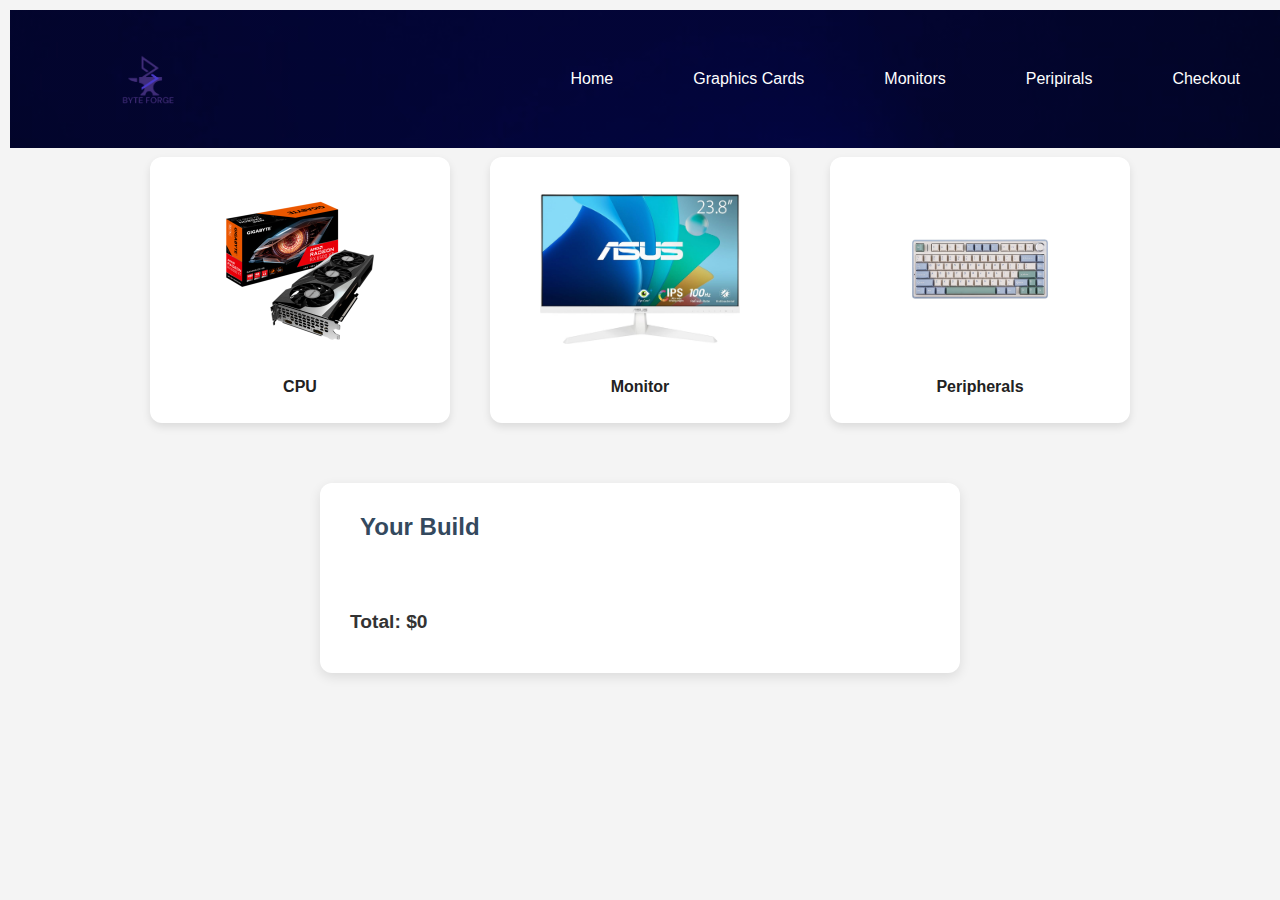
<file: BuildOwnPC.html>
<!DOCTYPE html>
<html lang="en">
<head>
  <meta charset="UTF-8" />
  <title>Build Your Own PC</title>
  <link rel="stylesheet" href="pcbuild.css" />
  <link rel="shortcut icon" type="x-icon" href="image/logoo.png">
</head>
<body>

  <header>
    <div class="logo-container">
      <img src="image/logoo.png" alt="Logo" class="logo" />
      <ul class="nav-links">
        <li><a href="index.html">Home</a></li>
        <li><a href="graphics-card.html">Graphics Cards</a></li>
        <li><a href="monitors.html">Monitors</a></li>
        <li><a href="peripirals.html">Peripirals</a></li>
        <li><a href="checkout.html">Checkout</a></li>
      </ul>
    </div>
  </header>

  <h1>Build Your Own PC</h1>

  <!-- Product Grid -->
  <div class="grid">
    <div class="item" onclick="selectPart(this, 'CPU', 'AMD RX 6500 XT, 4GB GDDR6, 2.6 GHz', 350)">
      <img src="image/Rx6500Xt.png" alt="CPU" />
      <p>CPU</p>
    </div>

    <div class="item" onclick="selectPart(this, 'Monitor', 'ASUS 24\' Full HD IPS, 75Hz', 200)">
      <img src="image/Asus.jpg" alt="Monitor" />
      <p>Monitor</p>
    </div>

    <div class="item" onclick="selectPart(this, 'Peripherals', 'AULA F755 Mechanical Keyboard', 100)">
      <img src="image/AulaF755.webp" alt="Peripherals" />
      <p>Peripherals</p>
    </div>
  </div>

  <!-- Summary -->
  <div class="summary">
    <h2>Your Build</h2>
    <ul id="build-list"></ul>
    <h3 id="total">Total: $0</h3>
  </div>

  <!-- JavaScript -->
  <script>
    const build = {};
    let totalPrice = 0;

    function selectPart(element, partType, specs, price) {
      const list = document.getElementById('build-list');

      if (build[partType]) {
        element.classList.remove('selected');
        delete build[partType];
        totalPrice -= price;

        const listItems = document.querySelectorAll('#build-list li');
        listItems.forEach((li) => {
          if (li.dataset.part === partType) {
            li.remove();
          }
        });
      } else {
        element.classList.add('selected');
        build[partType] = { specs, price };
        totalPrice += price;

        const li = document.createElement('li');
        li.dataset.part = partType;
        li.textContent = `${partType}: ${specs} - $${price}`;
        list.appendChild(li);
      }

      document.getElementById('total').textContent = `Total: $${totalPrice}`;
    }

    // Save build to localStorage before navigating away
    window.addEventListener('beforeunload', () => {
      const buildArray = Object.entries(build).map(([type, data]) => ({
        name: `${type}: ${data.specs}`,
        price: data.price
      }));
      localStorage.setItem('cart', JSON.stringify(buildArray));
    });
  </script>
</body>
</html>
</file>
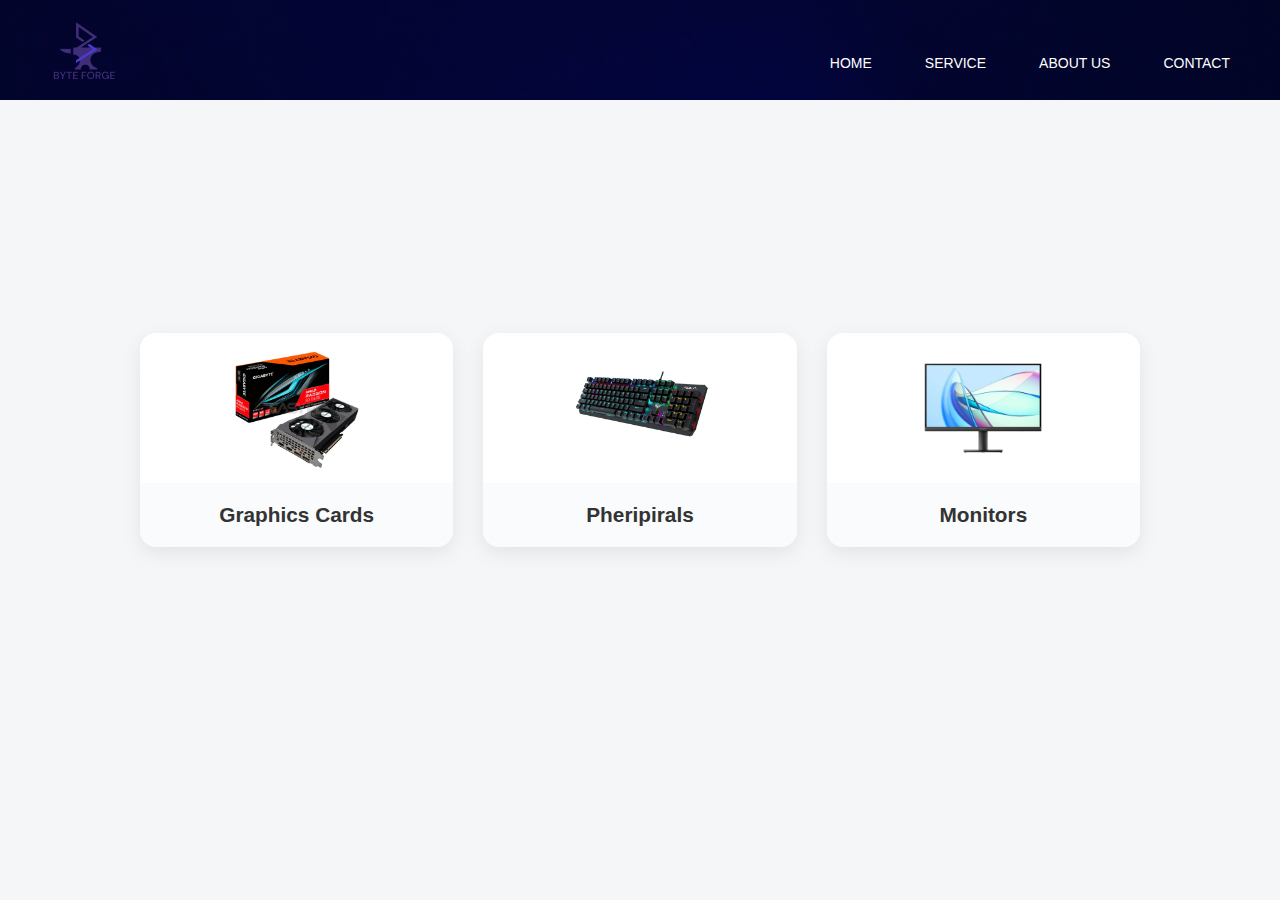
<file: cart.html>
<!DOCTYPE html>
<html lang="en">
<head>
  <meta charset="UTF-8" />
  <meta name="viewport" content="width=device-width, initial-scale=1.0"/>
  <link href="https://fonts.googleapis.com/css2?family=Noto+Sans:wght@400;700&display=swap" rel="stylesheet">
  <link rel="shortcut icon" type="x-icon" href="image/logoo.png">
  <title>ByteForge</title>
  <style>
    * {
      box-sizing: border-box;
      margin: 0;
      padding: 0;
    }

    body {     
    font-family: 'Segoe UI', sans-serif;
    background-color: #f4f6f8;
    padding: 130px 40px 40px; /* Increased top padding */
    color: #333

    }

    
  .center-wrapper {
  display: flex;
  justify-content: center;
  align-items: center;
  min-height: calc(80vh - 100px); /* Adjust if your header is taller */
  padding: 20px;
}

.categories {
  display: grid;
  grid-template-columns: repeat(auto-fit, minmax(220px, 1fr));
  gap: 30px;
  max-width: 1000px;
  width: 100%;
  justify-content: center;
}

.category {
  text-decoration: none;
  display: block;
  color: inherit;
  background-color: #ffffff;
  border-radius: 16px;
  overflow: hidden;
  box-shadow: 0 6px 20px rgba(0,0,0,0.08);
  transition: transform 0.3s ease, box-shadow 0.3s ease;
  cursor: pointer;
}

.category:hover {
  transform: translateY(-8px);
  box-shadow: 0 10px 30px rgba(0,0,0,0.15);
}

.category img {
  width: 100%;
  height: 150px;
  object-fit: contain;
  display: block;
}

.category h3 {
  padding: 20px;
  font-size: 1.3rem;
  text-align: center;
  background-color: #f9fbfc;
}

    
/* General header styling */
    header {
    position: fixed;
    top: 0;
    left: 0;
    width: 100%;
    background-color: #ffffff;
    padding: 20px 50px;
    background-image: linear-gradient(rgba(4,9,30,0.5), rgba(4,9,30,0.5)), url(image/setup.jpg);
    z-index: 1000;

}

/* Container for logo and nav */
    .logo-container {
    display: flex;
    justify-content: space-between; 
    align-items: center;
    }


    .logo {
    height: 60px;
    }


    .nav-links {
    list-style: none;
    display: flex;
    gap: 3px;
    }
    .nav-links li{
        margin-left: 50px;
        font-size: 14px;
        font-family: 'Noto sans JP';
    }

    .nav-links li a {
    text-decoration: none;
  color: #fff;
  font-weight: 500;
  transition: color 0.3s ease;
  position: relative;
}

    .nav-links li a::after {
  content: '';
  display: block;
  width: 100%;
  height: 2px;
  background-color: white;
  position: absolute;
  left: 0;
  bottom: -5px; 
  transform: scaleX(0); 
  transition: transform 0.3s ease; 
}

.nav-links li a:hover {
  color: #ffffff;
}

.nav-links li a:hover::after {
  transform: scaleX(1);
}

    ul {
        float: left;
        display: flex;
        justify-content: center;
        align-items: center;
    }
    ul li{
        list-style: none;
        margin-left: 100px;
        margin-top: 27px;
        font-size: 14px;
    }
    ul li a{
        text-decoration: none;
        color: black;
        font-family: Arial;
        font-weight: bold;
        transition: 0.4 ease-in-out;
    }

  </style>
</head>
<body>
<header>
  <div class="logo-container">
    <img src="image/logoo.png" alt="BYTE FORGE" class="logo">
    <ul class="nav-links">
      <li><a href="index.html">HOME</a></li>
      <li><a href="BuildOwnPC.html">SERVICE</a></li>
      <li><a href="aboutus.html">ABOUT US</a></li>
      <li><a href="contact.html">CONTACT</a></li>
    </ul>
  </div>
</header>

<!-- Wrapper for centering -->
<div class="center-wrapper">
  <div class="categories">
    <div class="category">
      <a href="graphics-card.html" class="category">
        <img src="image/Rx6600.webp" alt="Graphics Card">
        <h3>Graphics Cards</h3>
      </a>
    </div>

    <div class="category">
      <a href="peripirals.html" class="category">
        <img src="image/AulaF2066.webp" alt="RAM">
        <h3>Pheripirals</h3>
      </a>
    </div>

    <div class="category">
      <a href="monitors.html" class="category">
        <img src="image/MonitorPage.webp" alt="monitor">
        <h3>Monitors</h3>
      </a>
    </div>
  </div>
</div>

    
  <script>

    var navLinks = document.getElementById("navLinks");
    function showMenu() {
        navLinks.style.right = "0";
    }
    function hideMenu() {
        navLinks.style.right = "-200px";
    }


</script>

    
</body>
</html>
</file>
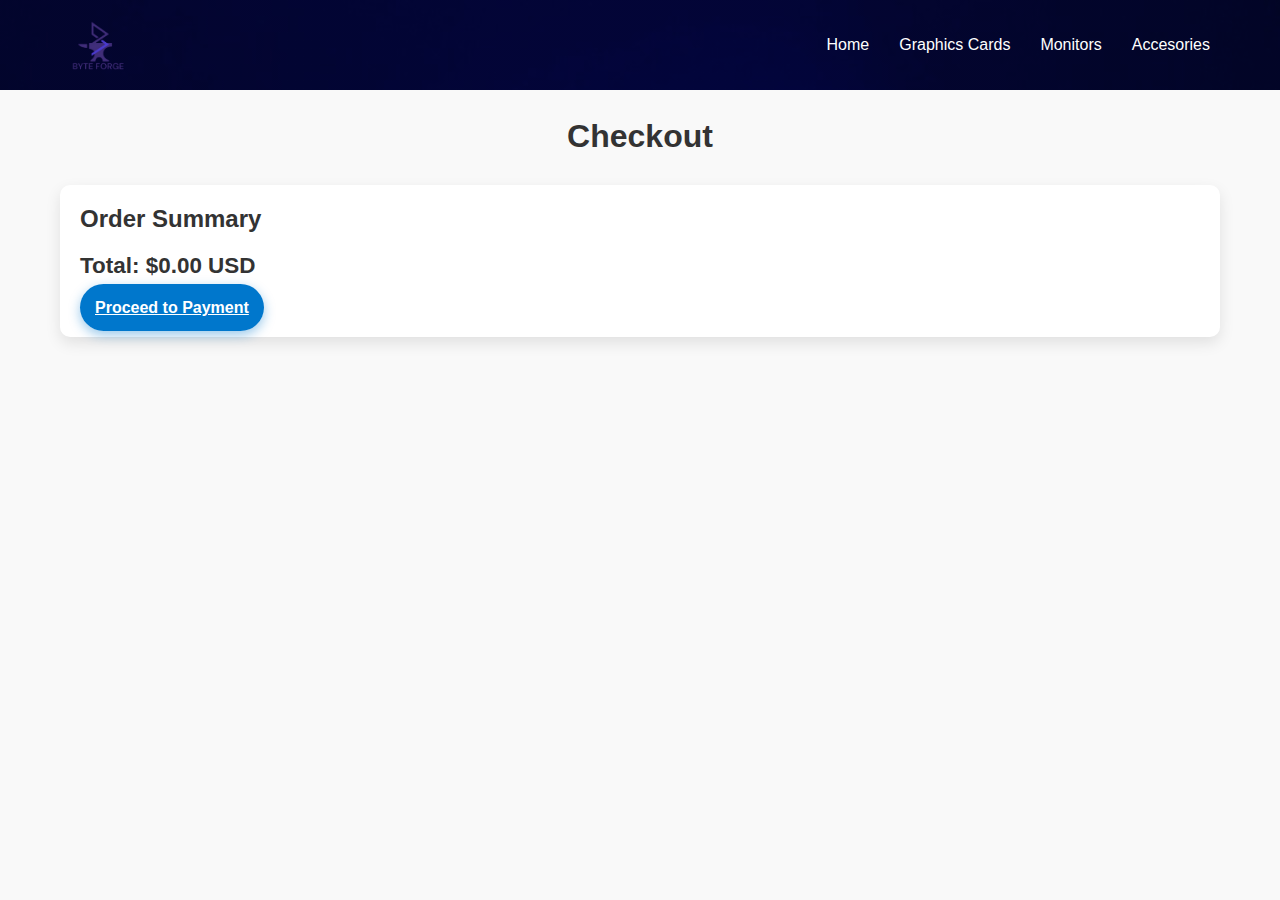
<file: checkout.html>
z
<!DOCTYPE html>
<html lang="en">
<head>
    <meta charset="UTF-8">
    <title>Checkout</title>
    <link rel="shortcut icon" type="x-icon" href="image/logoo.png">
    <link rel="stylesheet" href="checkout_style.css">
    
</head>
<body>
    <header>
        <div class="logo-container">
            <img src="image/logoo.png" alt="Logo" class="logo">
            <ul class="nav-links">
                <li><a href="index.html">Home</a></li>
                <li><a href="graphics-card.html">Graphics Cards</a></li>
                <li><a href="monitors.html">Monitors</a></li>
                <li><a href="peripirals.html">Accesories</a></li>
            </ul>
        </div>
    </header>

<main>
    <h1>Checkout</h1>
    <div class="checkout-summary">
        <h2>Order Summary</h2>
        <div class="order-items"></div>
        <div class="total-price">
            <h3>Total: $<span id="total-amount">0.00</span> USD</h3>
        </div>
        <a href="payment.html" class="checkout-button">Proceed to Payment</a>

    </div>
</main>

<script>
    function completeCheckout() {
        localStorage.removeItem('cart');
        window.location.href = 'payment.html';
    }
</script>


<script>
    function renderOrderItems() {
        const orderItemsContainer = document.querySelector('.order-items');
        const totalAmountElement = document.getElementById('total-amount');
        let cart = JSON.parse(localStorage.getItem('cart')) || [];
        let totalAmount = 0;

        orderItemsContainer.innerHTML = ''; // Clear previous items

        cart.forEach((item, index) => {
            const itemElement = document.createElement('div');
            itemElement.classList.add('order-item');
            itemElement.innerHTML = `
                <p>${item.name}</p>
                <p>$${item.price.toFixed(2)} USD</p>
                <button class="remove-item" data-index="${index}">Remove</button>
            `;
            orderItemsContainer.appendChild(itemElement);
            totalAmount += item.price;
        });

        totalAmountElement.textContent = totalAmount.toFixed(2);

        // Add event listeners to remove buttons
        document.querySelectorAll('.remove-item').forEach(button => {
            button.addEventListener('click', function () {
                const index = this.getAttribute('data-index');
                cart.splice(index, 1);
                localStorage.setItem('cart', JSON.stringify(cart));
                renderOrderItems(); // Re-render after removal
            });
        });
    }

    document.addEventListener('DOMContentLoaded', renderOrderItems);
</script>






</body>
</html>
</file>
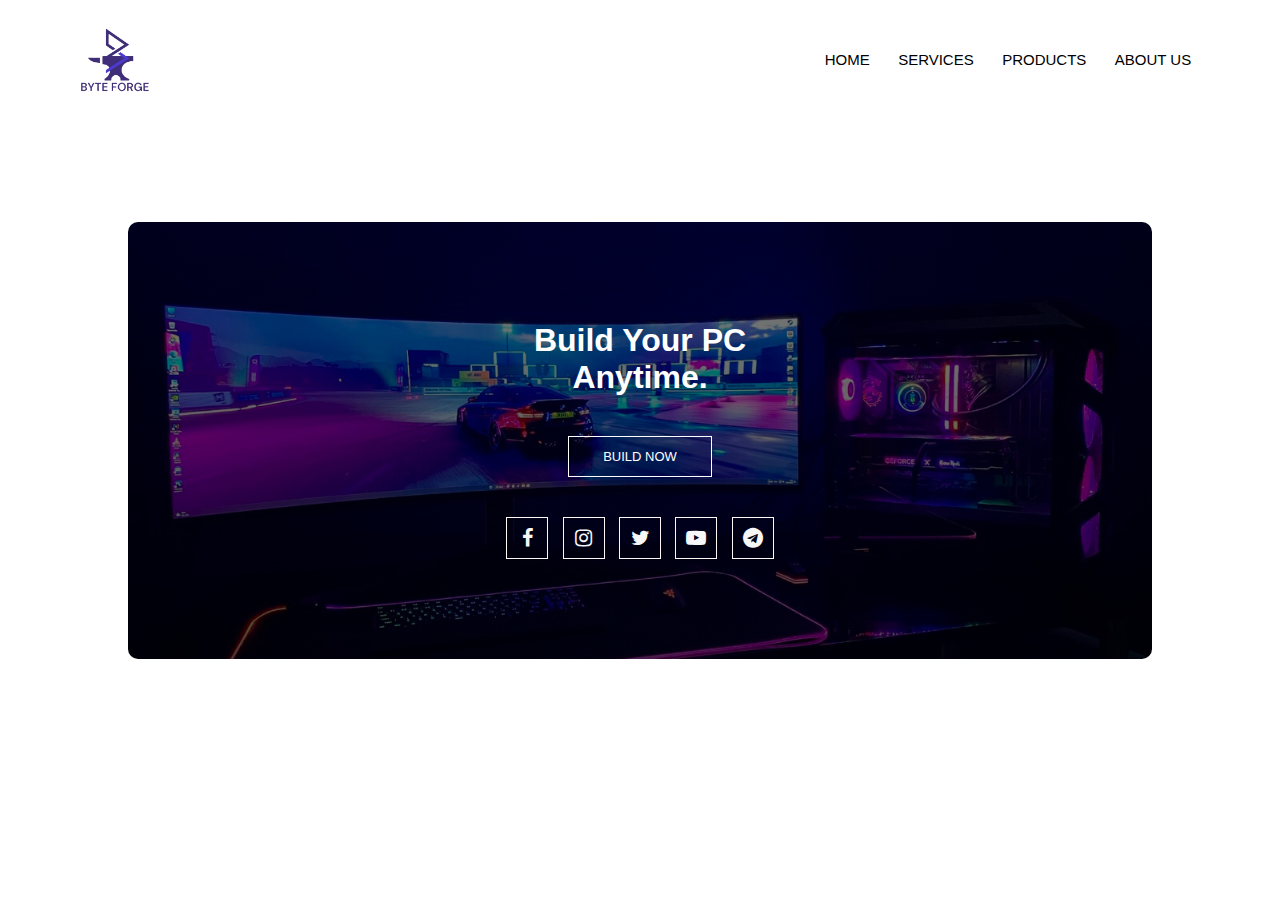
<file: contact.html>
<!DOCTYPE html>
<html lang="en">
<head>
    <meta charset="UTF-8">
    <meta name="viewport" content="width=device-width, initial-scale=1.0">
    <link href="https://fonts.googleapis.com/css2?family=Poppins:ital,wght@1,200&display=swap" rel="stylesheet">
    <link rel="stylesheet" href="https://stackpath.bootstrapcdn.com/font-awesome/4.7.0/css/font-awesome.min.css">
    <link rel="shortcut icon" type="x-icon" href="image/logoo.png">
    <title>CONTACT</title>
</head>
<body class="index-page">
    <section class="header">
        <nav>
            <a href="index.html"><img src="image/logoo.png"></a>
            <div class="nav-links" id="navLinks">
                <i class="fa fa-times" onclick="hideMenu()" aria-hidden="true"></i>
                <ul>
                    <li><a href="index.html">HOME</a></li>
                    <li><a href="BuildOwnPC.html">SERVICES</a></li>
                    <li><a href="cart.html">PRODUCTS</a></li>
                    <li><a href="aboutus.html">ABOUT US</a></li>
                </ul>
            </div>
            <i class="fa fa-bars" onclick="showMenu()" aria-hidden="true"></i>
        </nav>



<!-- ---call--- -->

<section class="cta">
    <h1>Build Your PC <br>Anytime.</h1>
    <a href="cart.html" class="hero-btn">BUILD NOW</a>
    <div class="social-link">
        <a href="" target="_blank"><i class="fa fa-facebook"></i></a></i>
        <a href="" target="_blank"><i class="fa fa-instagram"></i></a></i>
        <a href="" target="_blank"><i class="fa fa-twitter"></i></a></i>
        <a href="" target="_blank"><i class="fa fa-youtube-play"></i></a></i>
        <a href="" target="_blank"><i class="fa fa-telegram"></i></a></i>
        
    </div>
</section>

<style>
*
{
    margin: 0;
    padding: 0;
    font-family: 'Noto Sans JP', sans-serif;

}

nav
{
    display: flex;
    padding: 2% 6%;
    justify-content: space-between;
    align-items: center;
}

nav img
{
    width: 75px;
}

.nav-links
{
    flex: 1;
    text-align: right;
}

.nav-links ul li
{
    list-style: none;
    display: inline-block;
    padding: 8px 12px;
    position: relative;
}

.nav-links ul li a{
    color: #000000;
    text-decoration: none;
    font-size: 15px;
}

.nav-links ul li::after
{
    content: '';
    width: 0%;
    height: 2px;
    background: #070606;
    display: block;
    margin: auto;
    transition: 0.5s;
}

.nav-links ul li:hover::after
{
    width: 100%;
}

.text-box
{
    width: 90%;
    color: #080808;
    position: absolute;
    top: 50%;
    left: 50%;
    transform: translate(-50%, -50%);
    text-align: center;
}

.text-box h1
{
    font-size: 60px;
    font-weight: bold;
}
.text-box p
{
    margin: 10px 0 40px;
    font-size: 15px;
    color: #fff;
}

.hero-btn
{
    display: inline-block;
    text-decoration: none;
    color: #fff;
    border: 1px solid #fff;
    padding: 12px 34px;
    font-size: 13px;
    background: transparent;
    position: relative;
    cursor: pointer;
    animation: bounce 1s infinite;
}

@keyframes bounce{
    0%, 100%{
        transform: translateY(0);
    }
    50%{
        transform: translateY(-15px);
    }
}

.hero-btn:hover
{
    border: 1px solid #e9e7e7;
    background-color: #e6d9d9;
    color: black;
}

nav .fa {
    display: none;
}


@media(max-width: 700px)
{
    .text-box h1
    {
        font-size: 20px;
    }
    .nav-links ul li
    {
        display: block;
    }
    .nav-links
    {
        position: absolute;
        background: black;
        height: 100vh;
        width: 200px;
        top: 0;
        right: -200px;
        text-align: left;
        z-index: 2;
        transition: 1s;
    }
    nav .fa
    {
        display: block;
        color: #fff;
        margin: 10px;
        font-size: 22px;
        cursor: pointer;
    }
    .nav-links ul
    {
        padding: 30px;
    }
}

.cta
{
    margin: 100px auto;
    width: 80%;
    background-image: linear-gradient(rgba(0,0,0,0.5), rgba(0,0,0,0.7)), url(image/setup.jpg);
    background-position: center;
    background-size: cover;
    border-radius: 10px;
    text-align: center;
    padding: 100px 0;
}

.cta h1
{
    color: #fff;
    margin-bottom: 40px;
    padding: 0;
}

@media (max-width: 700px)
{
    .cta h1
    {
        font-size: 24px;
    }
}

/*footer*/

#footer {
    padding: 100px 0 20px;
    background: #111111ef;
    position: relative;
}

.footer-row {
    width: 80%;
    margin: 0 auto;
    display: flex;
    justify-content: space-between;
    flex-wrap: wrap;
}


.footer-row h1 {
    margin: 10px 0;
}

.footer-row p {
    line-height: 35px;
}


.footer-img {
    max-width: 370px;
    opacity: 0.1;
    position: absolute;
    left: 50%;
    top: 35%;
    transform: translate(-50%,-50%);
}

.social-link {
    text-align: center;
}
.social-link .fa {
    height: 40px;
    width: 40px;
    font-size: 20px;
    line-height: 40px;
    border: 1px solid rgb(255, 246, 246);
    margin: 40px 5px 0;
    color: rgb(247, 247, 247);
    cursor: pointer;
    transition: 0.5s;
}

.social-link .fa:hover {
    background: rgb(255, 254, 254);
    color: #000000;
    transform: translateY(-7px);
}

.social-link p{
    font-size: 12px;
    margin: 20px;
}

@media screen and (max-width: 770px) {

    .footer-left, .footer-right {
        flex-basis: 100%;
        font-size: 14px;
    }
    .footer-img {
        top: 25%;
    }
}

/* ---about us---- */

.sub-header
{
    height: 50vh;
    width: 100%;
    background-image: linear-gradient(rgba(4,9,30,0.7), rgba(4,9,30,0.7)), url(image/sub.jpg);
    background-position: center;
    background-size: cover;
    text-align: center;
    color: #000000;
}

.sub-header h1
{
    margin-top: 50px;
}

.about-us
{
    width: 80%;
    margin: auto;
    padding-top: 80px;
    padding-bottom: 50px;
}

.about-col
{
    flex-basis: 48%;
    padding: 30px 2px;
}

.about-col img
{
    width: 100%;
}

.about-col h1
{
    padding-top: 0;
}

.about-col p
{
    padding: 15px 0 25px;
}

.red-btn
{
    border: 1px solid #000000;
    background: transparent;
    color: #000000;
}

.red-btn:hover
{
    color: #000000;

}


/* ----sub header 1---- */

.sub-header
{
    height: 50vh;
    width: 100%;
    background-image: linear-gradient(rgba(4,9,30,0.7), rgba(4,9,30,0.7)), url(image/sub.jpg);
    background-position: center;
    background-size: cover;
    text-align: center;
    color: #000000;
}

.sub-header h1
{
    margin-top: 50px;
}

.about-us
{
    width: 80%;
    margin: auto;
    padding-top: 80px;
    padding-bottom: 50px;
}

.about-col
{
    flex-basis: 48%;
    padding: 30px 2px;
}

.about-col img
{
    width: 100%;
}

.about-col h1
{
    padding-top: 0;
}

.about-col p
{
    padding: 15px 0 25px;
}

.red-btn
{
    border: 1px solid #000000;
    background: transparent;
    color: #000000;
}

.red-btn:hover
{
    color: #000000;

}
</style>

<!--footer-->

    
    
<!-- javascrip -->
    <script>

        var navLinks = document.getElementById("navLinks");
        function showMenu() {
            navLinks.style.right = "0";
        }
        function hideMenu() {
            navLinks.style.right = "-200px";
        }
    </script>
</body>
</html>
</file>
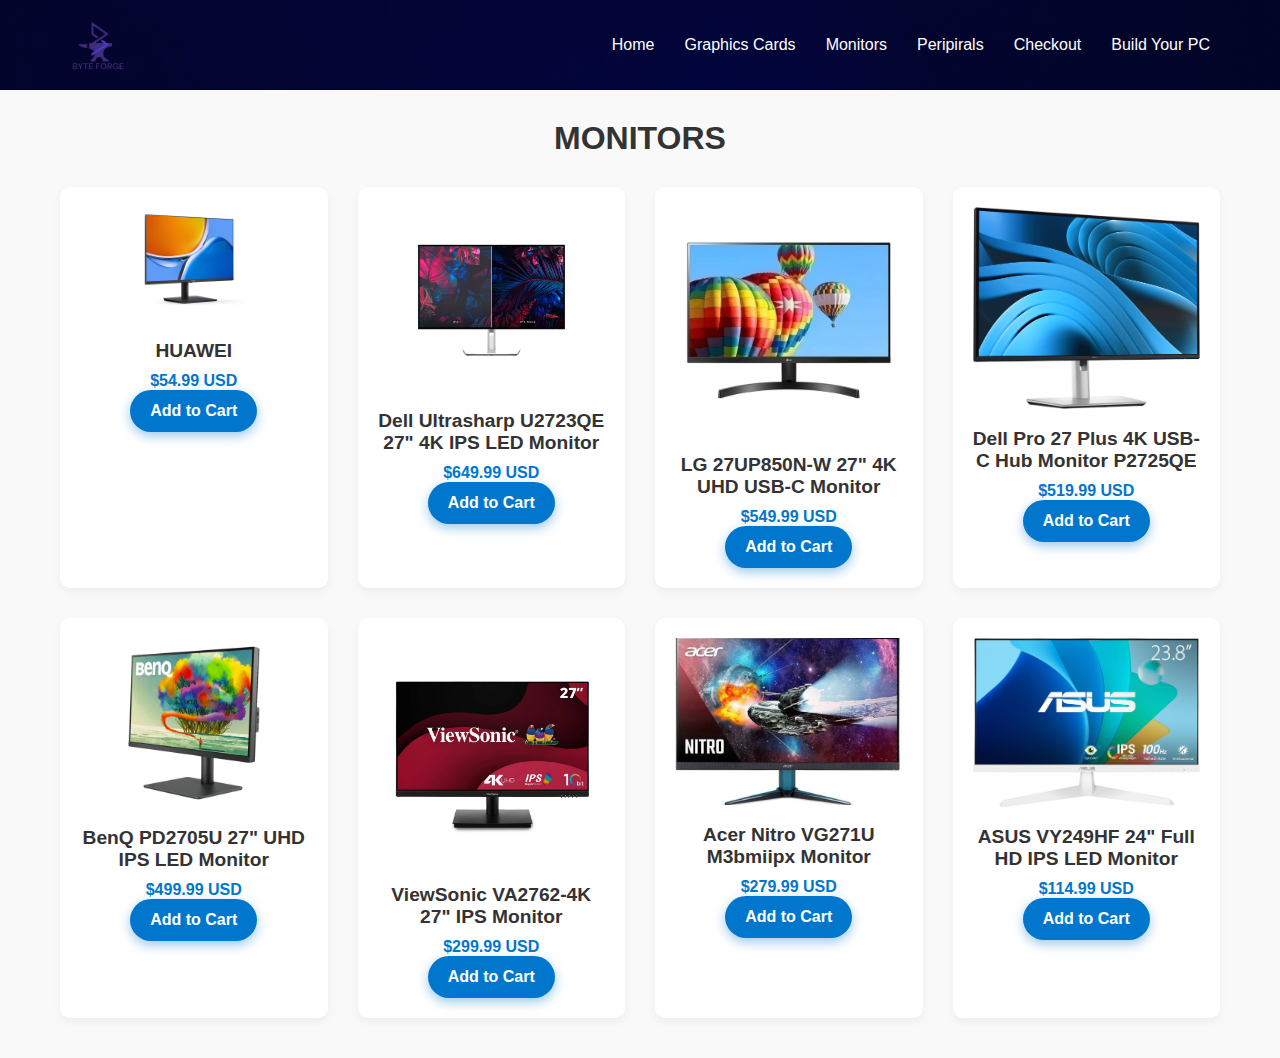
<file: monitors.html>
<!DOCTYPE html>
<html lang="en">
<head>
    <meta charset="UTF-8">
    <title>Accessories</title>
    <link rel="stylesheet" href="peripirals.css">
    <link rel="shortcut icon" type="x-icon" href="image/logoo.png">
</head>
<body>
    <header>
        <div class="logo-container">
            <img src="image/logoo.png" alt="Logo" class="logo">
            <ul class="nav-links">
                <li><a href="cart.html">Home</a></li>
                <li><a href="graphics-card.html">Graphics Cards</a></li>
                <li><a href="monitors.html">Monitors</a></li>
                <li><a href="peripirals.html">Peripirals</a></li>
                <li><a href="checkout.html">Checkout</a></li>
                <li><a href="BuildOwnPC.html">Build Your PC</a></li>
            </ul>
        </div>
    </header>

    <main>
        <h1>MONITORS</h1>
        <div class="product-grid">
            <div class="product-accessories">
                <img src="image/Huawei.jpg" alt="monitor 1">
                <h3>HUAWEI</h3>
                <p>$54.99 USD</p>
                <button class="add-to-cart" data-product-name="HUAWEI" data-product-price="54.99">Add to Cart</button>
            </div>
            <div class="product-accessories">
                <img src="image/DellUltraSharp.jpg" alt="monitor 2">
                <h3>Dell Ultrasharp U2723QE 27&quot; 4K IPS LED Monitor</h3>
                <p>$649.99 USD</p>
                <button class="add-to-cart" data-product-name="Dell Ultrasharp U2723QE" data-product-price="649.99">Add to Cart</button>
            </div>
            <div class="product-accessories">
                <img src="image/LG.webp" alt="monitor 3">
                <h3>LG 27UP850N-W 27&quot; 4K UHD USB-C Monitor</h3>
                <p>$549.99 USD</p>
                <button class="add-to-cart" data-product-name="LG 27UP850N-W" data-product-price="549.99">Add to Cart</button>
            </div>
            <div class="product-accessories">
                <img src="image/DellPro27.jfif" alt="monitor 4">
                <h3>Dell Pro 27 Plus 4K USB-C Hub Monitor P2725QE</h3>
                <p>$519.99 USD</p>
                <button class="add-to-cart" data-product-name="Dell Pro 27 Plus P2725QE" data-product-price="519.99">Add to Cart</button>
            </div>
            <div class="product-accessories">
                <img src="image/BenQ.webp" alt="monitor 5">
                <h3>BenQ PD2705U 27&quot; UHD IPS LED Monitor</h3>
                <p>$499.99 USD</p>
                <button class="add-to-cart" data-product-name="BenQ PD2705U" data-product-price="499.99">Add to Cart</button>
            </div>
            <div class="product-accessories">
                <img src="image/ViewSonic.webp" alt="monitor 6">
                <h3>ViewSonic VA2762-4K 27&quot; IPS Monitor</h3>
                <p>$299.99 USD</p>
                <button class="add-to-cart" data-product-name="ViewSonic VA2762-4K" data-product-price="299.99">Add to Cart</button>
            </div>
            <div class="product-accessories">
                <img src="image/Acer.webp" alt="monitor 7">
                <h3>Acer Nitro VG271U M3bmiipx Monitor</h3>
                <p>$279.99 USD</p>
                <button class="add-to-cart" data-product-name="Acer Nitro VG271U" data-product-price="279.99">Add to Cart</button>
            </div>
            <div class="product-accessories">
                <img src="image/Asus.jpg" alt="monitor 8">
                <h3>ASUS VY249HF 24&quot; Full HD IPS LED Monitor</h3>
                <p>$114.99 USD</p>
                <button class="add-to-cart" data-product-name="ASUS VY249HF" data-product-price="114.99">Add to Cart</button>
            </div>
        </div>
    </main>

    <!-- JavaScript for "Add to Cart" -->
    <script>
        document.querySelectorAll('.add-to-cart').forEach(button => {
            button.addEventListener('click', function () {
                const productName = this.getAttribute('data-product-name');
                const productPrice = parseFloat(this.getAttribute('data-product-price'));

                const cart = JSON.parse(localStorage.getItem('cart')) || [];
                cart.push({ name: productName, price: productPrice });
                localStorage.setItem('cart', JSON.stringify(cart));

                alert(`${productName} added to cart!`);
            });
        });
    </script>
</body>
</html>
</file>
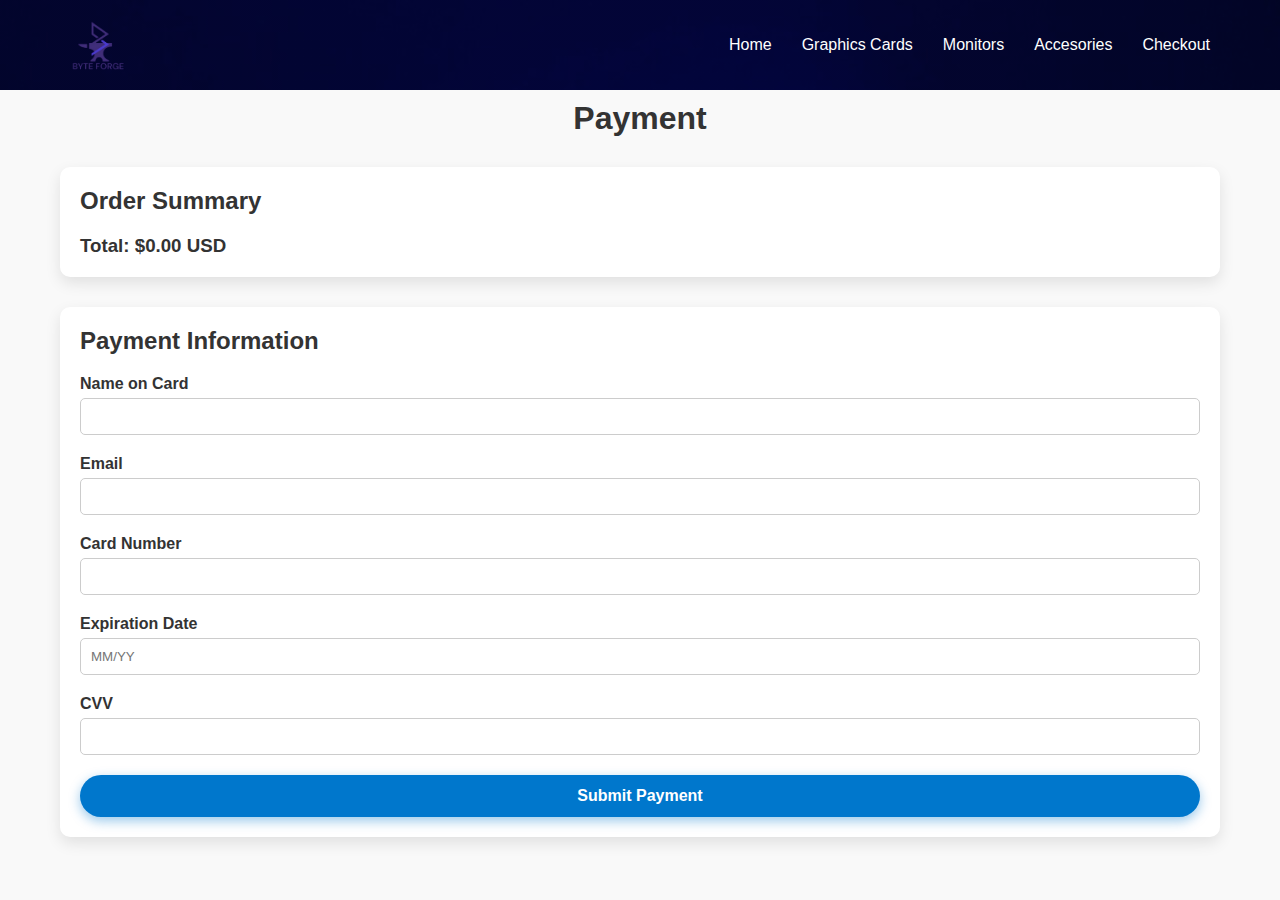
<file: payment.html>
<!DOCTYPE html>
<html lang="en">
<head>
    <meta charset="UTF-8">
    <title>Payment</title>
    <link rel="stylesheet" href="payment_style.css">
    <link rel="shortcut icon" type="x-icon" href="image/logoo.png">
</head>
<body>
    <header>
        <div class="logo-container">
            <img src="image/logoo.png" alt="Logo" class="logo">
            <ul class="nav-links">
                <li><a href="index.html">Home</a></li>
                <li><a href="graphics-card.html">Graphics Cards</a></li>
                <li><a href="monitors.html">Monitors</a></li>
                <li><a href="peripirals.html">Accesories</a></li>
                <li><a href="checkout.html">Checkout</a></li>
            </ul>
        </div>
    </header>

    <main>
        <h1>Payment</h1>
        <div class="payment-summary">
            <h2>Order Summary</h2>
            <div class="order-items"></div>
            <div class="total-price">
                <h3>Total: $<span id="total-amount">0.00</span> USD</h3>
            </div>
        </div>
        <div class="payment-form">
            <h2>Payment Information</h2>
            <form id="payment-form">
                <label for="name">Name on Card</label>
                <input type="text" id="name" name="name" required>
                
                <label for="email">Email</label>
                <input type="email" id="email" name="email" required>
                
                <label for="card-number">Card Number</label>
                <input type="text" id="card-number" name="card-number" required>
                
                <label for="expiration-date">Expiration Date</label>
                <input type="text" id="expiration-date" name="expiration-date" placeholder="MM/YY" required>
                
                <label for="cvv">CVV</label>
                <input type="text" id="cvv" name="cvv" required>
                
                <button type="submit" class="checkout-button">Submit Payment</button>
            </form>
        </div>
    </main>

 <script>
    function renderOrderItems() {
        const orderItemsContainer = document.querySelector('.order-items');
        const totalAmountElement = document.getElementById('total-amount');
        const cart = JSON.parse(localStorage.getItem('cart')) || [];
        let totalAmount = 0;

        cart.forEach(item => {
            const itemElement = document.createElement('div');
            itemElement.classList.add('order-item');
            itemElement.innerHTML = `<p>${item.name}</p><p>$${item.price.toFixed(2)} USD</p>`;
            orderItemsContainer.appendChild(itemElement);
            totalAmount += item.price;
        });

        totalAmountElement.textContent = totalAmount.toFixed(2);
    }

    document.addEventListener('DOMContentLoaded', renderOrderItems);
</script>

</body>
</html>
</file>
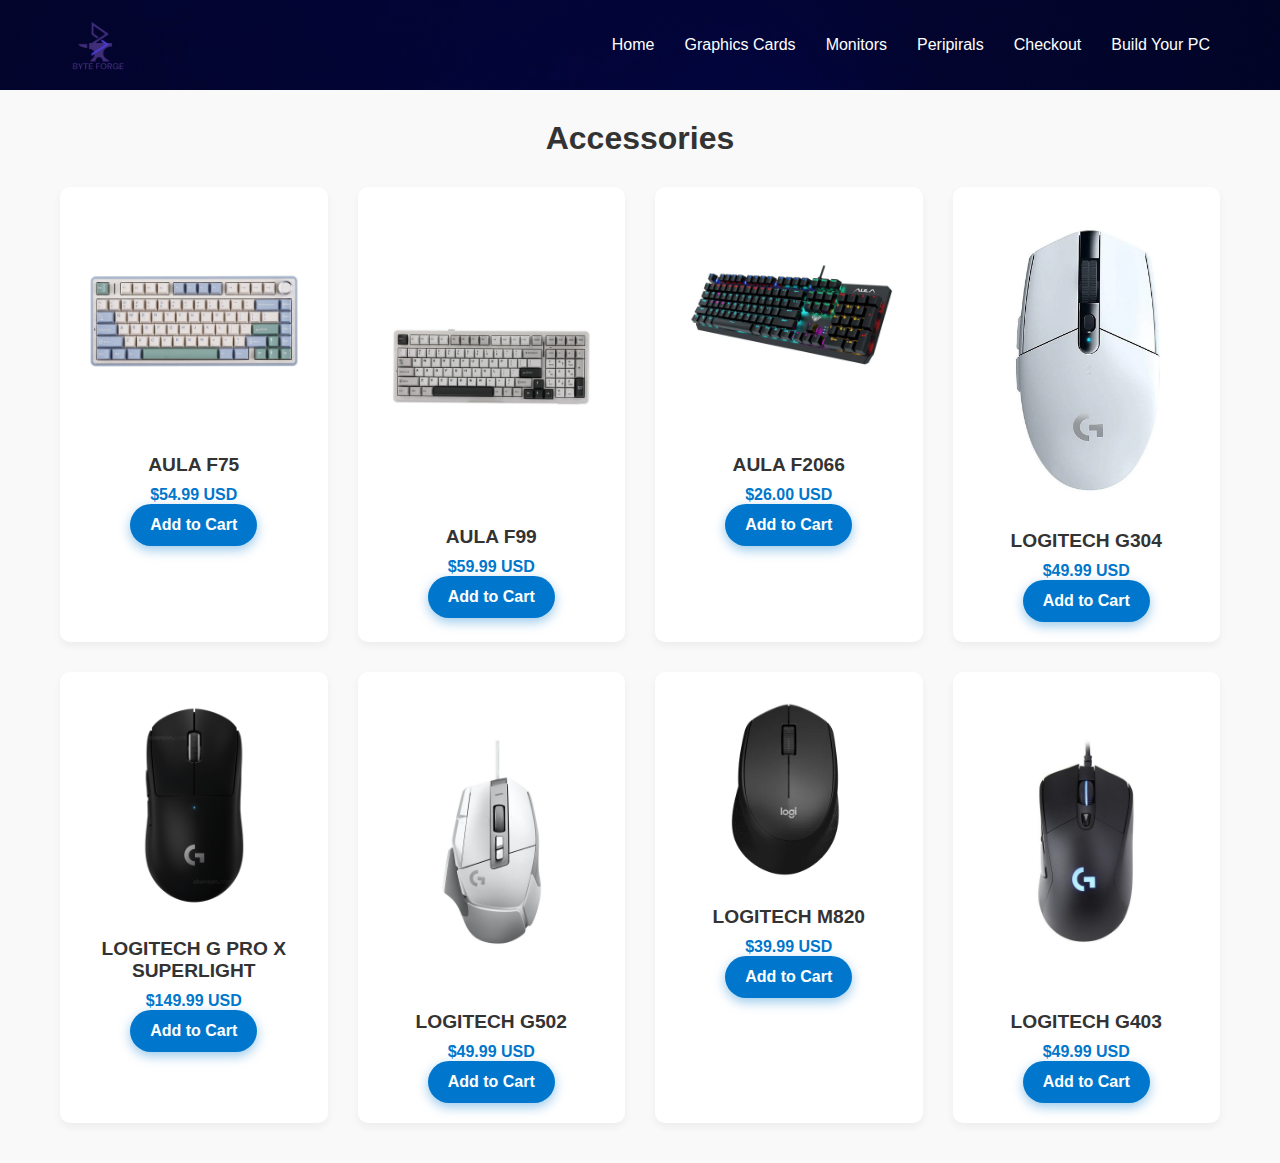
<file: peripirals.html>
<!DOCTYPE html>
<html lang="en">
<head>
    <meta charset="UTF-8">
    <title>Accessories</title>
    <link rel="stylesheet" href="peripirals.css">
    <link rel="shortcut icon" type="x-icon" href="image/logoo.png">
</head>
<body>
    <header>
        <div class="logo-container">
            <img src="image/logoo.png" alt="Logo" class="logo">
            <ul class="nav-links">
                <li><a href="cart.html">Home</a></li>
                <li><a href="graphics-card.html">Graphics Cards</a></li>
                <li><a href="monitors.html">Monitors</a></li>
                <li><a href="peripirals.html">Peripirals</a></li>
                <li><a href="checkout.html">Checkout</a></li>
                <li><a href="BuildOwnPC.html">Build Your PC</a></li>
            </ul>
        </div>
    </header>

    <main>
        <h1>Accessories</h1>
        <div class="product-grid">
            <div class="product-accessories">
                <img src="image/AulaF755.webp" alt="peripherals 1">
                <h3>AULA F75</h3>
                <p>$54.99 USD</p>
                <button class="add-to-cart" data-product-name="AULA F75" data-product-price="54.99">Add to Cart</button>
            </div>
            <div class="product-accessories">
                <img src="image/AulaF99.jpg" alt="peripherals 2">
                <h3>AULA F99</h3>
                <p>$59.99 USD</p>
                <button class="add-to-cart" data-product-name="AULA F99" data-product-price="59.99">Add to Cart</button>
            </div>
            <div class="product-accessories">
                <img src="image/AulaF2066.webp" alt="peripherals 3">
                <h3>AULA F2066</h3>
                <p>$26.00 USD</p>
                <button class="add-to-cart" data-product-name="AULA F2066" data-product-price="26.00">Add to Cart</button>
            </div>
            <div class="product-accessories">
                <img src="image/Logitec304.webp" alt="peripherals 4">
                <h3>LOGITECH G304</h3>
                <p>$49.99 USD</p>
                <button class="add-to-cart" data-product-name="LOGITECH G304" data-product-price="49.99">Add to Cart</button>
            </div>
            <div class="product-accessories">
                <img src="image/LogitechGPro.jpg" alt="peripherals 5">
                <h3>LOGITECH G PRO X SUPERLIGHT</h3>
                <p>$149.99 USD</p>
                <button class="add-to-cart" data-product-name="LOGITECH G PRO X SUPERLIGHT" data-product-price="149.99">Add to Cart</button>
            </div>
            <div class="product-accessories">
                <img src="image/LogitechG502.jpg" alt="peripherals 6">
                <h3>LOGITECH G502</h3>
                <p>$49.99 USD</p>
                <button class="add-to-cart" data-product-name="LOGITECH G502" data-product-price="49.99">Add to Cart</button>
            </div>
            <div class="product-accessories">
                <img src="image/LogitechM820.webp" alt="peripherals 7">
                <h3>LOGITECH M820</h3>
                <p>$39.99 USD</p>
                <button class="add-to-cart" data-product-name="LOGITECH M820" data-product-price="39.99">Add to Cart</button>
            </div>
            <div class="product-accessories">
                <img src="image/LogitechG403.jpg" alt="peripherals 8">
                <h3>LOGITECH G403</h3>
                <p>$49.99 USD</p>
                <button class="add-to-cart" data-product-name="LOGITECH G403" data-product-price="49.99">Add to Cart</button>
            </div>
        </div>
    </main>

    <!-- JavaScript: Add to Cart -->
    <script>
        document.querySelectorAll('.add-to-cart').forEach(button => {
            button.addEventListener('click', function () {
                const productName = this.getAttribute('data-product-name');
                const productPrice = parseFloat(this.getAttribute('data-product-price'));

                const cart = JSON.parse(localStorage.getItem('cart')) || [];
                cart.push({ name: productName, price: productPrice });
                localStorage.setItem('cart', JSON.stringify(cart));

                alert(`${productName} added to cart!`);
            });
        });
    </script>
</body>
</html>
</file>
<file: pcbuild.css>
/* Base body and fonts */

*
{
    margin: 10px;
    padding: 10px;
    font-family: 'Noto Sans JP', sans-serif;

}

body {
  font-family: 'Segoe UI', Tahoma, Geneva, Verdana, sans-serif;
  background-color: #f4f4f4;
  margin: 0;
  padding: 20px;
  color: #333;
}

h1 {
  text-align: center;
  margin-bottom: 30px;
  color: #2c3e50;
}

/* Header and Navigation */
header {
  position: fixed;
    top: 0;
    left: 0;
    width: 100%;
    background-color: #ffffff;
    padding: 20px 50px;
    background-image: linear-gradient(rgba(4,9,30,0.5), rgba(4,9,30,0.5)), url(image/setup.jpg);
    z-index: 1000;
}

.logo-container {
  display: flex;
  align-items: center;
  justify-content: space-between;
  max-width: 1200px;
  margin: 0 auto;
  padding: 0 20px;
}

.logo {
  height: 50px;
}

.nav-links {
  list-style: none;
  display: flex;
  gap: px;
}

.nav-links li a {
  text-decoration: none;
  color: #ffffff;
  font-weight: 500;
  transition: color 0.3s ease;
  position: relative;
}
.nav-links li a::after {
  content: '';
  display: block;
  width: 100%;
  height: 2px;
  background-color: white;
  position: absolute;
  left: 0;
  bottom: -5px; 
  transform: scaleX(0); 
  transition: transform 0.3s ease; 
}

.nav-links li a:hover {
  color: #ffffff;
}

.nav-links li a:hover::after {
  transform: scaleX(1);
}


/* Grid container for your parts */
.grid {
  display: grid;
  grid-template-columns: repeat(auto-fit, minmax(220px, 1fr));
  gap: 20px;
  max-width: 1000px;
  margin: 0 auto;
}

/* Each product card */
.item {
  background-color: #fff;
  border: 2px solid transparent;
  border-radius: 12px;
  padding: 15px;
  text-align: center;
  box-shadow: 0 4px 8px rgba(0, 0, 0, 0.1);
  transition: transform 0.2s ease, border-color 0.2s ease;
  cursor: pointer;
}

.item img {
  max-width: 100%;
  height: 150px;
  object-fit: contain;
  margin-bottom: 10px;
}

.item p {
  font-weight: bold;
  margin: 0;
  color: #222;
}

/* Hover effect */
.item:hover {
  transform: translateY(-5px);
  border-color: #3498db;
}

/* Highlight selected part */
.item.selected {
  border-color: #2ecc71;
  background-color: #eafaf1;
}

/* Summary section */
.summary {
  max-width: 600px;
  margin: 40px auto 0;
  padding: 20px;
  background-color: #fff;
  border-radius: 12px;
  box-shadow: 0 4px 12px rgba(0, 0, 0, 0.1);
}

.summary h2 {
  margin-top: 0;
  color: #34495e;
}

#build-list {
  list-style-type: none;
  padding-left: 0;
  margin-bottom: 20px;
}

#build-list li {
  padding: 8px 0;
  border-bottom: 1px solid #ddd;
}

#total, #tier {
  margin: 10px 0;
  font-size: 1.2em;
  font-weight: 600;
}

/* Tier colors */
.tier-low {
  color: #e74c3c; /* Red */
}

.tier-mid {
  color: #f39c12; /* Orange */
}

.tier-high {
  color: #27ae60; /* Green */
}
</file>
<file: checkout_style.css>
* {
  margin: 0;
  padding: 0;
  box-sizing: border-box;
  font-family: 'Noto Sans JP', sans-serif;
}

body {
  font-family: 'Segoe UI', Tahoma, Geneva, Verdana, sans-serif;
  background-color: #f9f9f9;
  color: #333;
}

/* Header and Navigation */
header {
  position: fixed;
  top: 0;
  left: 0;
  width: 100%;
  background-color: #ffffff;
  padding: 20px 50px;
  background-image: linear-gradient(rgba(4,9,30,0.5), rgba(4,9,30,0.5)), url(image/setup.jpg);
  z-index: 1000;
}

.logo-container {
  display: flex;
  align-items: center;
  justify-content: space-between;
  max-width: 1200px;
  margin: 0 auto;
  padding: 0 20px;
}

.logo {
  height: 50px;
}

.nav-links {
  list-style: none;
  display: flex;
  gap: 30px;
}

.nav-links li a {
  text-decoration: none;
  color: #fff;
  font-weight: 500;
  transition: color 0.3s ease;
  position: relative;
}

.nav-links li a::after {
  content: '';
  display: block;
  width: 100%;
  height: 2px;
  background-color: white;
  position: absolute;
  left: 0;
  bottom: -5px; 
  transform: scaleX(0); 
  transition: transform 0.3s ease; 
}

.nav-links li a:hover {
  color: #ffffff;
}

.nav-links li a:hover::after {
  transform: scaleX(1);
}

/* Main Content */
main {
  max-width: 1200px;
  margin: 40px auto;
  padding: 0 20px;
}

h1 {
  text-align: center;
  font-size: 2rem;
  margin-bottom: 30px;
  margin-top: 100px;
}

.checkout-summary {
  background-color: #fff;
  border-radius: 10px;
  padding: 20px;
  box-shadow: 0 6px 15px rgba(0, 0, 0, 0.1);
}

.checkout-summary h2 {
  font-size: 1.5rem;
  margin-bottom: 20px;
}

.order-items {
  margin-bottom: 20px;
}

.order-item {
  display: flex;
  justify-content: space-between;
  padding: 10px 0;
  border-bottom: 1px solid #ddd;
}

.total-price {
  display: flex;
  justify-content: space-between;
  font-size: 1.2rem;
  font-weight: bold;
  margin-bottom: 20px;
}

.checkout-button {
  width: 100%;
  padding: 15px;
  background-color: #0077cc;
  color: #fff;
  border: none;
  border-radius: 30px;
  font-size: 1rem;
  font-weight: 600;
  cursor: pointer;
  transition: background-color 0.3s ease, transform 0.2s ease;
  box-shadow: 0 4px 12px rgba(0, 119, 204, 0.4);
}

.checkout-button:hover {
  background-color: #005fa3;
  transform: scale(1.05);
}

.checkout-button:focus {
  outline: 2px solid #005fa3;
  outline-offset: 2px;
}

.remove-item {
  background-color: #ff4d4d;
  color: white;
  border: none;
  border-radius: 20px;
  padding: 6px 12px;
  font-size: 0.9rem;
  cursor: pointer;
  transition: background-color 0.3s ease;
  margin-left: 10px;
}

.remove-item:hover {
  background-color: #cc0000;
}
</file>
<file: peripirals.css>
* {
  margin: 0;
  padding: 0;
  box-sizing: border-box;
  font-family: 'Noto Sans JP', sans-serif;
  
}

body {
 
  background-color: #f9f9f9;
  color: #333;
}

/* Header and Navigation */
header {
 position: fixed;
    top: 0;
    left: 0;
    width: 100%;
    background-color: #ffffff;
    padding: 20px 50px;
    background-image: linear-gradient(rgba(4,9,30,0.5), rgba(4,9,30,0.5)), url(image/setup.jpg);
    z-index: 1000;
}

.logo-container {
  display: flex;
  align-items: center;
  justify-content: space-between;
  max-width: 1200px;
  margin: 0 auto;
  padding: 0 20px;
}

.logo {
  height: 50px;
}

.nav-links {
  list-style: none;
  display: flex;
  gap: 30px;
}

.nav-links li a {
  text-decoration: none;
  color: #ffffff;
  font-weight: 500;
  transition: color 0.3s ease;
  position: relative;
}
.nav-links li a::after {
  content: '';
  display: block;
  width: 100%;
  height: 2px;
  background-color: white;
  position: absolute;
  left: 0;
  bottom: -5px; 
  transform: scaleX(0); 
  transition: transform 0.3s ease; 
}

.nav-links li a:hover {
  color: #ffffff;
}

.nav-links li a:hover::after {
  transform: scaleX(1);
}

/* Main Content */
main {
  max-width: 1200px;
  margin: 40px auto;
  padding: 0 20px;
  margin-top: 120px;
}

h1 {
  text-align: center;
  font-size: 2rem;
  margin-bottom: 30px;
  animation: bounce 1s infinite;
}

@keyframes bounce{
    0%, 100%{
        transform: translateY(0);
    }
    50%{
        transform: translateY(-15px);
    }
}


/* Product Grid */
.product-grid {
  display: grid;
  grid-template-columns: repeat(auto-fit, minmax(250px, 1fr));
  gap: 30px;
}

.product-accessories {
  background-color: #fff;
  border-radius: 10px;
  padding: 20px;
  text-align: center;
  box-shadow: 0 4px 8px rgba(0,0,0,0.05);
  transition: transform 0.3s ease;
}

.product-accessories:hover {
  transform: translateY(-5px);
}

.product-accessories img {
  max-width: 100%;
  height: auto;
  margin-bottom: 15px;
}

.product-accessories h3 {
  font-size: 1.2rem;
  margin-bottom: 10px;
}

.product-accessories p {
  font-size: 1rem;
  color: #0077cc;
  font-weight: bold;
}

.add-to-cart {
  margin-top: auto;
  padding: 12px 20px; 
  background-color: #0077cc; 
  color: #fff; 
  border: none; 
  border-radius: 30px; 
  font-size: 1rem; 
  font-weight: 600; 
  cursor: pointer; 
  transition: background-color 0.3s ease, transform 0.2s ease; 
  box-shadow: 0 4px 12px rgba(0, 119, 204, 0.4); 
}

.add-to-cart:hover {
  background-color: #005fa3;
  transform: scale(1.05); 
}

.add-to-cart:focus {
  outline: 2px solid #005fa3; 
  outline-offset: 2px; 
}

.checkout-link {
  display: inline-block;
  margin: 20px auto;
  padding: 12px 24px;
  background-color: #0077cc;
  color: white;
  text-decoration: none;
  border-radius: 30px;
  font-weight: bold;
  transition: background-color 0.3s ease;
}

.checkout-link:hover {
  background-color: #005fa3;
}
</file>
<file: payment_style.css>
* {
  margin: 0;
  padding: 0;
  box-sizing: border-box;
  font-family: 'Noto Sans JP', sans-serif;
}

body {
  font-family: 'Segoe UI', Tahoma, Geneva, Verdana, sans-serif;
  background-color: #f9f9f9;
  color: #333;
}

header {
  position: fixed;
  top: 0;
  left: 0;
  width: 100%;
  background-color: #ffffff;
  padding: 20px 50px;
  background-image: linear-gradient(rgba(4,9,30,0.5), rgba(4,9,30,0.5)), url(image/setup.jpg);
  z-index: 1000;
}

.logo-container {
  display: flex;
  align-items: center;
  justify-content: space-between;
  max-width: 1200px;
  margin: 0 auto;
  padding: 0 20px;
}

.logo {
  height: 50px;
}

.nav-links {
  list-style: none;
  display: flex;
  gap: 30px;
}

.nav-links li a {
  text-decoration: none;
  color: #fff;
  font-weight: 500;
  transition: color 0.3s ease;
  position: relative;
}

.nav-links li a::after {
  content: '';
  display: block;
  width: 100%;
  height: 2px;
  background-color: white;
  position: absolute;
  left: 0;
  bottom: -5px; 
  transform: scaleX(0); 
  transition: transform 0.3s ease; 
}

.nav-links li a:hover {
  color: #ffffff;
}

.nav-links li a:hover::after {
  transform: scaleX(1);
}

main {
  max-width: 1200px;
  margin: 100px auto 40px auto;
  padding: 0 20px;
}

h1 {
  text-align: center;
  font-size: 2rem;
  margin-bottom: 30px;
}

.payment-summary, .payment-form {
  background-color: #fff;
  border-radius: 10px;
  padding: 20px;
  box-shadow: 0 6px 15px rgba(0, 0, 0, 0.1);
  margin-bottom: 30px;
}

.payment-summary h2, .payment-form h2 {
  font-size: 1.5rem;
  margin-bottom: 20px;
}

.order-item {
  display: flex;
  justify-content: space-between;
  margin-bottom: 10px;
}

.total-price {
  display: flex;
  justify-content: space-between;
  font-weight: bold;
  margin-top: 20px;
}

.payment-form label {
  display: block;
  margin-bottom: 5px;
  font-weight: bold;
}

.payment-form input {
  width: 100%;
  padding: 10px;
  margin-bottom: 20px;
  border: 1px solid #ccc;
  border-radius: 5px;
}

.checkout-button {
  display: inline-block;
  width: 100%;
  padding: 12px 20px;
  background-color: #0077cc;
  color: #fff;
  border: none;
  border-radius: 30px;
  font-size: 1rem;
  font-weight: 600;
  cursor: pointer;
  transition: background-color 0.3s ease, transform 0.2s ease;
  box-shadow: 0 4px 12px rgba(0, 119, 204, 0.4);
}

.checkout-button:hover {
  background-color: #005fa3;
  transform: scale(1.05);
}
</file>
